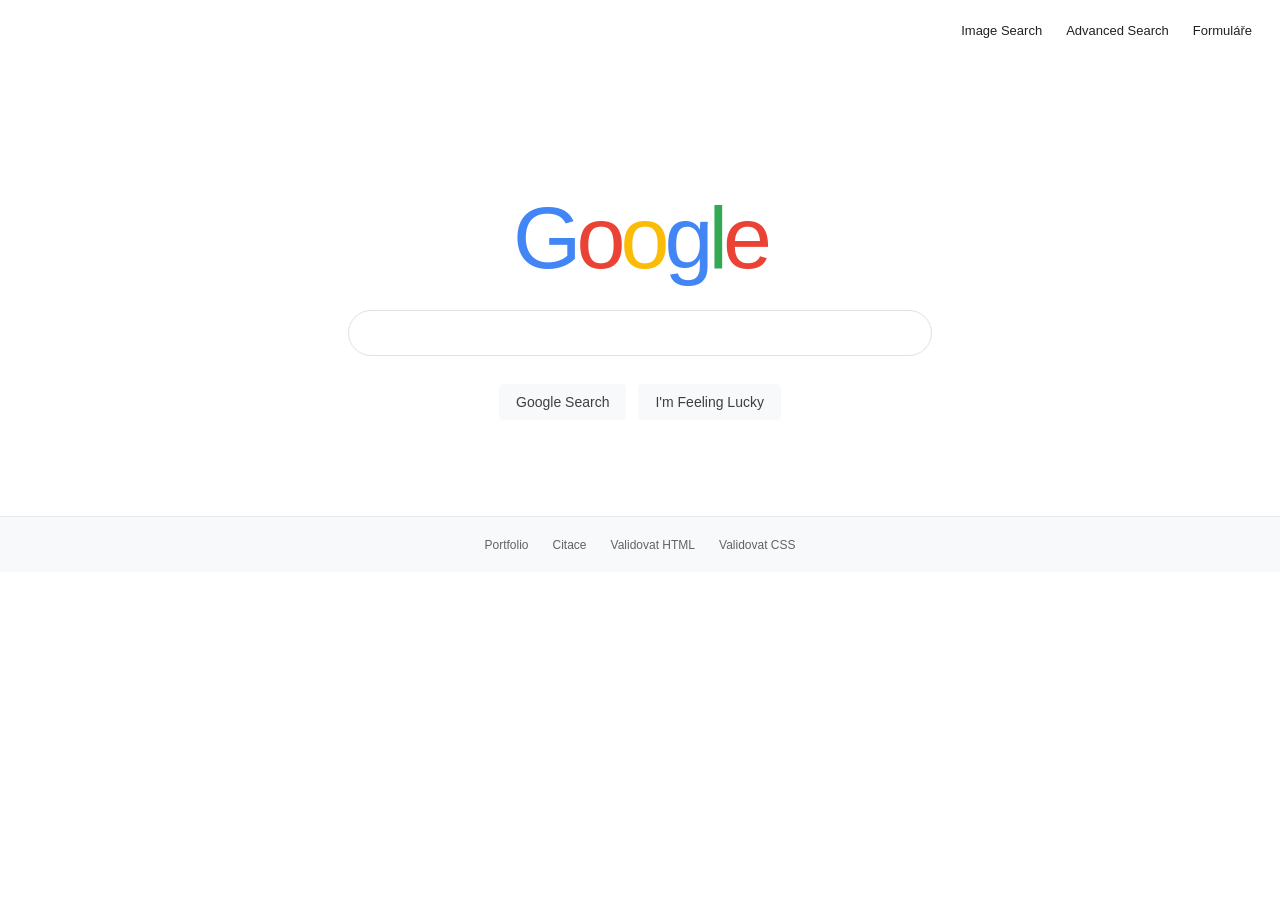
<file: index.html>
<!doctype html>
<html lang="en">
<head>
  <meta charset="utf-8">
  <meta name="viewport" content="width=device-width, initial-scale=1">
  <title>Google Search</title>
  <link rel="stylesheet" href="styles.css">
</head>
<body class="search-page">
  <header class="topbar">
    <nav class="top-links" aria-label="Search options">
      <a href="images.html">Image Search</a>
      <a href="advanced.html">Advanced Search</a>
      <a href="forms.html" lang="cs">Formuláře</a>
    </nav>
  </header>

  <main class="home-content">
    <h1 class="wordmark" aria-label="Google"><span class="blue">G</span><span class="red">o</span><span class="yellow">o</span><span class="blue">g</span><span class="green">l</span><span class="red">e</span></h1>
    <form class="search-form" action="https://www.google.com/search" method="get">
      <label class="visually-hidden" for="search-query">Search</label>
      <input class="search-input" id="search-query" type="search" name="q" autocomplete="off" required>
      <div class="button-row">
        <button class="search-button" type="submit">Google Search</button>
        <button class="search-button" type="submit" name="btnI" value="1">I'm Feeling Lucky</button>
      </div>
    </form>
  </main>

  <footer class="site-footer">
    <a href="https://ricik23.github.io/" target="_blank" rel="noopener noreferrer" lang="cs">Portfolio</a>
    <a href="https://github.com/ricik23/googlesearch/blob/main/citace.md" target="_blank" rel="noopener noreferrer" lang="cs">Citace</a>
    <a href="https://validator.w3.org/nu/?doc=https%3A%2F%2Fricik23.github.io%2Fgooglesearch%2F" target="_blank" rel="noopener noreferrer" lang="cs">Validovat HTML</a>
    <a href="https://jigsaw.w3.org/css-validator/validator?uri=https%3A%2F%2Fricik23.github.io%2Fgooglesearch%2F&amp;profile=css3svg&amp;usermedium=all&amp;warning=1&amp;lang=cs" target="_blank" rel="noopener noreferrer" lang="cs">Validovat CSS</a>
  </footer>
</body>
</html>
</file>
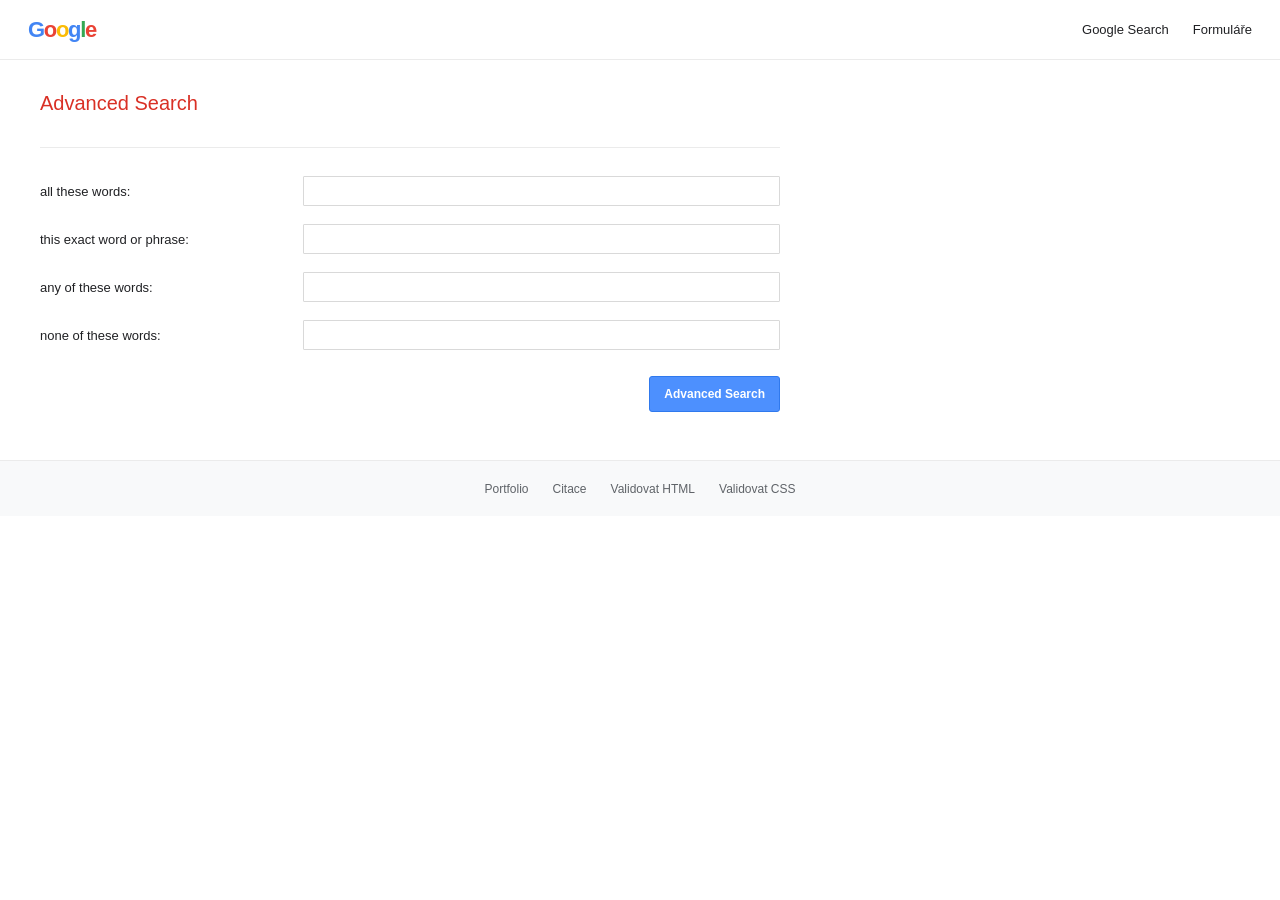
<file: advanced.html>
<!doctype html>
<html lang="en">
<head>
  <meta charset="utf-8">
  <meta name="viewport" content="width=device-width, initial-scale=1">
  <title>Google Advanced Search</title>
  <link rel="stylesheet" href="styles.css">
</head>
<body class="advanced-page">
  <header class="topbar">
    <a class="small-wordmark" href="index.html" aria-label="Google Search"><span class="blue">G</span><span class="red">o</span><span class="yellow">o</span><span class="blue">g</span><span class="green">l</span><span class="red">e</span></a>
    <nav class="top-links" aria-label="Search navigation">
      <a href="index.html">Google Search</a>
      <a href="forms.html" lang="cs">Formuláře</a>
    </nav>
  </header>

  <main>
    <h1 class="advanced-title">Advanced Search</h1>
    <form class="advanced-form" action="https://www.google.com/search" method="get">
      <div class="advanced-row">
        <label for="all-words">all these words:</label>
        <input id="all-words" type="text" name="as_q" autocomplete="off">
      </div>
      <div class="advanced-row">
        <label for="exact-phrase">this exact word or phrase:</label>
        <input id="exact-phrase" type="text" name="as_epq" autocomplete="off">
      </div>
      <div class="advanced-row">
        <label for="any-words">any of these words:</label>
        <input id="any-words" type="text" name="as_oq" autocomplete="off">
      </div>
      <div class="advanced-row">
        <label for="none-words">none of these words:</label>
        <input id="none-words" type="text" name="as_eq" autocomplete="off">
      </div>
      <div class="advanced-actions">
        <button class="advanced-button" type="submit">Advanced Search</button>
      </div>
    </form>
  </main>

  <footer class="site-footer">
    <a href="https://ricik23.github.io/" target="_blank" rel="noopener noreferrer" lang="cs">Portfolio</a>
    <a href="https://github.com/ricik23/googlesearch/blob/main/citace.md" target="_blank" rel="noopener noreferrer" lang="cs">Citace</a>
    <a href="https://validator.w3.org/nu/?doc=https%3A%2F%2Fricik23.github.io%2Fgooglesearch%2Fadvanced.html" target="_blank" rel="noopener noreferrer" lang="cs">Validovat HTML</a>
    <a href="https://jigsaw.w3.org/css-validator/validator?uri=https%3A%2F%2Fricik23.github.io%2Fgooglesearch%2Fadvanced.html&amp;profile=css3svg&amp;usermedium=all&amp;warning=1&amp;lang=cs" target="_blank" rel="noopener noreferrer" lang="cs">Validovat CSS</a>
  </footer>
</body>
</html>
</file>
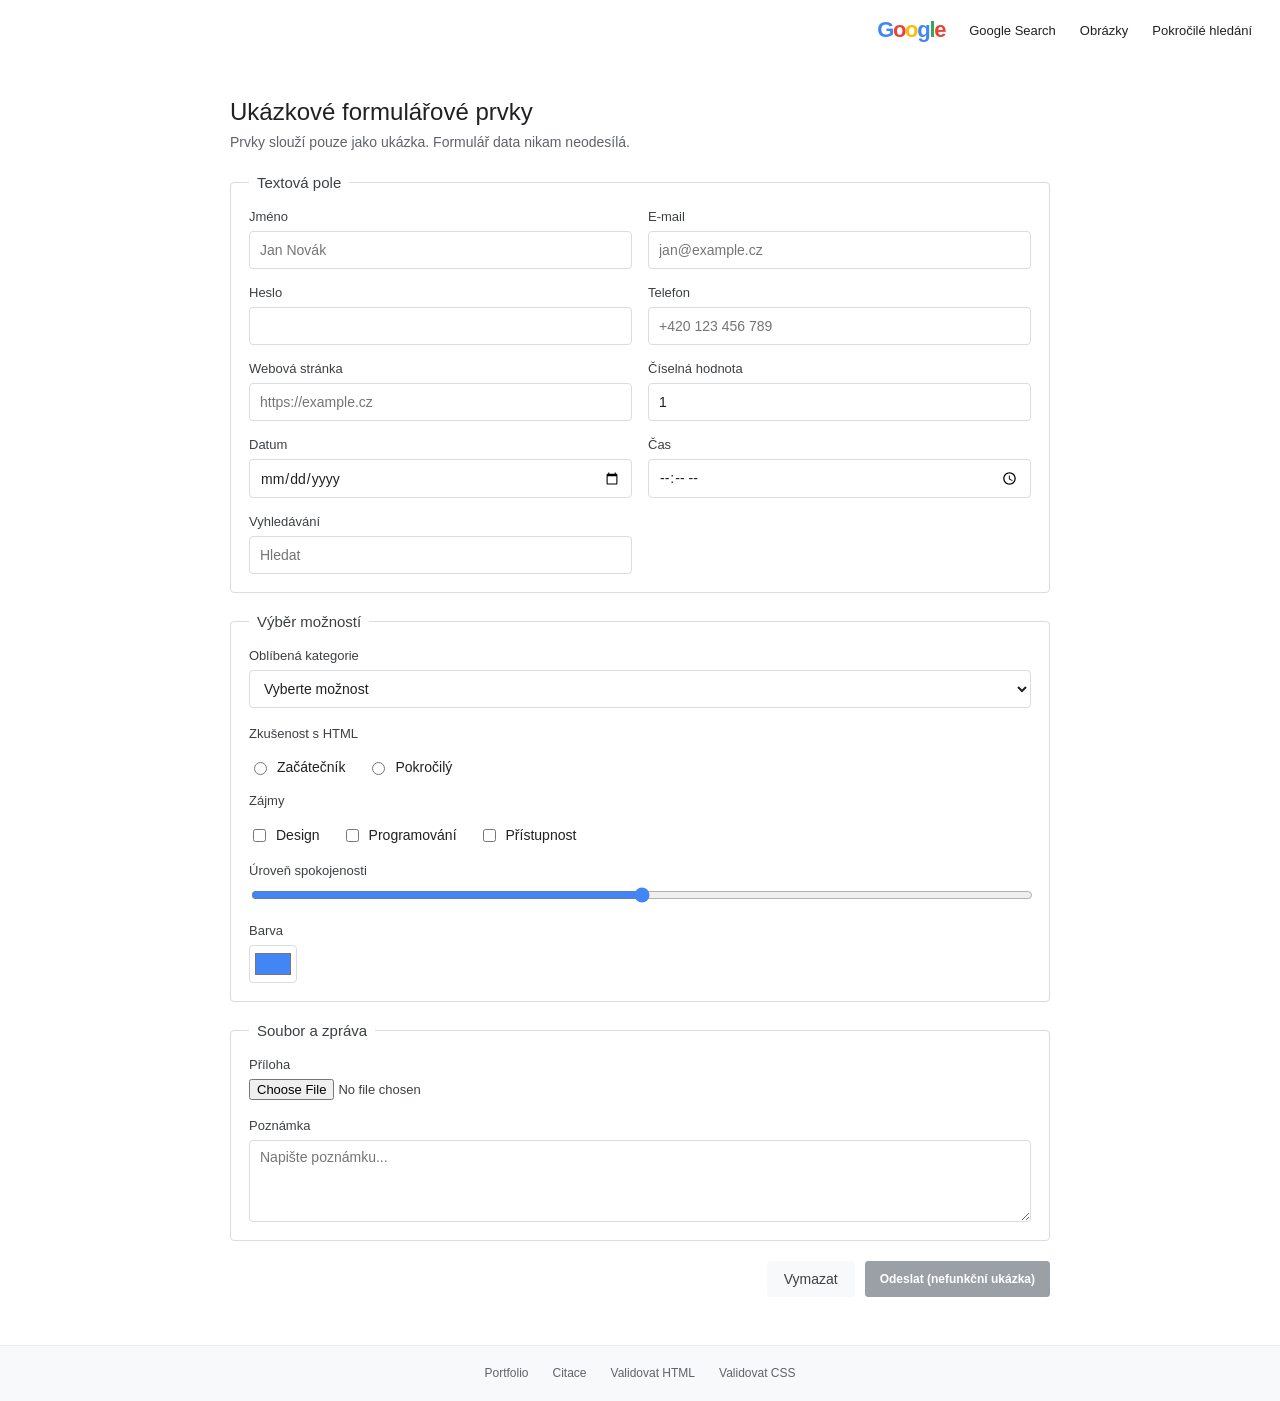
<file: forms.html>
<!doctype html>
<html lang="cs">
<head>
  <meta charset="utf-8">
  <meta name="viewport" content="width=device-width, initial-scale=1">
  <title>Ukázkové formuláře</title>
  <link rel="stylesheet" href="styles.css">
</head>
<body class="forms-page">
  <header class="topbar">
    <a class="small-wordmark" href="index.html" aria-label="Google Search"><span class="blue">G</span><span class="red">o</span><span class="yellow">o</span><span class="blue">g</span><span class="green">l</span><span class="red">e</span></a>
    <nav class="top-links" aria-label="Navigace">
      <a href="index.html">Google Search</a>
      <a href="images.html">Obrázky</a>
      <a href="advanced.html">Pokročilé hledání</a>
    </nav>
  </header>

  <main class="forms-content">
    <h1>Ukázkové formulářové prvky</h1>
    <p class="forms-note">Prvky slouží pouze jako ukázka. Formulář data nikam neodesílá.</p>
    <form class="demo-form">
      <fieldset class="demo-group">
        <legend>Textová pole</legend>
        <div class="demo-grid">
          <label>Jméno<input type="text" name="name" placeholder="Jan Novák"></label>
          <label>E-mail<input type="email" name="email" placeholder="jan@example.cz"></label>
          <label>Heslo<input type="password" name="password" autocomplete="new-password"></label>
          <label>Telefon<input type="tel" name="phone" placeholder="+420 123 456 789"></label>
          <label>Webová stránka<input type="url" name="website" placeholder="https://example.cz"></label>
          <label>Číselná hodnota<input type="number" name="quantity" min="0" max="100" value="1"></label>
          <label>Datum<input type="date" name="date"></label>
          <label>Čas<input type="time" name="time"></label>
          <label>Vyhledávání<input type="search" name="search" placeholder="Hledat"></label>
        </div>
      </fieldset>

      <fieldset class="demo-group">
        <legend>Výběr možností</legend>
        <label class="demo-control">Oblíbená kategorie
          <select name="category">
            <option value="">Vyberte možnost</option>
            <option value="web">Web</option>
            <option value="images">Obrázky</option>
            <option value="news">Zprávy</option>
          </select>
        </label>
        <span class="control-title">Zkušenost s HTML</span>
        <div class="choice-row">
          <label><input type="radio" name="experience" value="beginner"> Začátečník</label>
          <label><input type="radio" name="experience" value="advanced"> Pokročilý</label>
        </div>
        <span class="control-title">Zájmy</span>
        <div class="choice-row">
          <label><input type="checkbox" name="interest" value="design"> Design</label>
          <label><input type="checkbox" name="interest" value="code"> Programování</label>
          <label><input type="checkbox" name="interest" value="accessibility"> Přístupnost</label>
        </div>
        <label class="demo-control">Úroveň spokojenosti
          <input type="range" name="rating" min="0" max="10" value="5">
        </label>
        <label class="demo-control">Barva<input type="color" name="color" value="#4285f4"></label>
      </fieldset>

      <fieldset class="demo-group">
        <legend>Soubor a zpráva</legend>
        <label class="demo-control">Příloha<input type="file" name="attachment"></label>
        <label class="demo-control">Poznámka<textarea name="message" rows="4" placeholder="Napište poznámku..."></textarea></label>
      </fieldset>

      <div class="demo-actions">
        <button type="reset" class="search-button">Vymazat</button>
        <button type="submit" class="advanced-button" disabled>Odeslat (nefunkční ukázka)</button>
      </div>
    </form>
  </main>

  <footer class="site-footer">
    <a href="https://ricik23.github.io/" target="_blank" rel="noopener noreferrer">Portfolio</a>
    <a href="https://github.com/ricik23/googlesearch/blob/main/citace.md" target="_blank" rel="noopener noreferrer">Citace</a>
    <a href="https://validator.w3.org/nu/?doc=https%3A%2F%2Fricik23.github.io%2Fgooglesearch%2Fforms.html" target="_blank" rel="noopener noreferrer">Validovat HTML</a>
    <a href="https://jigsaw.w3.org/css-validator/validator?uri=https%3A%2F%2Fricik23.github.io%2Fgooglesearch%2Fforms.html&amp;profile=css3svg&amp;usermedium=all&amp;warning=1&amp;lang=cs" target="_blank" rel="noopener noreferrer">Validovat CSS</a>
  </footer>
</body>
</html>
</file>
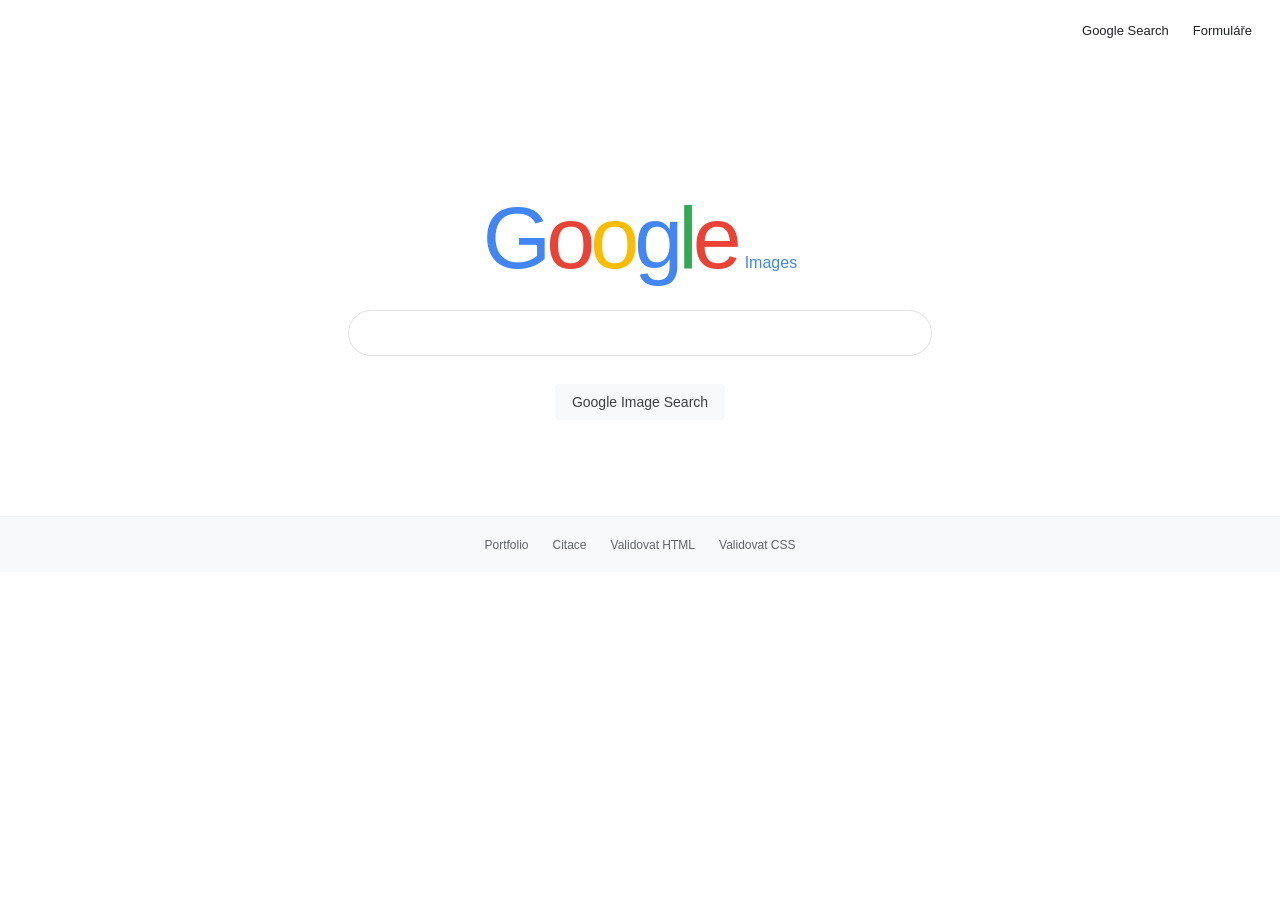
<file: images.html>
<!doctype html>
<html lang="en">
<head>
  <meta charset="utf-8">
  <meta name="viewport" content="width=device-width, initial-scale=1">
  <title>Google Image Search</title>
  <link rel="stylesheet" href="styles.css">
</head>
<body class="search-page image-page">
  <header class="topbar">
    <nav class="top-links" aria-label="Search navigation">
      <a href="index.html">Google Search</a>
      <a href="forms.html" lang="cs">Formuláře</a>
    </nav>
  </header>

  <main class="home-content">
    <h1 class="wordmark" aria-label="Google Images"><span class="blue">G</span><span class="red">o</span><span class="yellow">o</span><span class="blue">g</span><span class="green">l</span><span class="red">e</span><span class="image-label">Images</span></h1>
    <form class="search-form" action="https://www.google.com/search" method="get">
      <label class="visually-hidden" for="image-query">Search images</label>
      <input type="hidden" name="tbm" value="isch">
      <input class="search-input" id="image-query" type="search" name="q" autocomplete="off" required>
      <div class="button-row">
        <button class="search-button" type="submit">Google Image Search</button>
      </div>
    </form>
  </main>

  <footer class="site-footer">
    <a href="https://ricik23.github.io/" target="_blank" rel="noopener noreferrer" lang="cs">Portfolio</a>
    <a href="https://github.com/ricik23/googlesearch/blob/main/citace.md" target="_blank" rel="noopener noreferrer" lang="cs">Citace</a>
    <a href="https://validator.w3.org/nu/?doc=https%3A%2F%2Fricik23.github.io%2Fgooglesearch%2Fimages.html" target="_blank" rel="noopener noreferrer" lang="cs">Validovat HTML</a>
    <a href="https://jigsaw.w3.org/css-validator/validator?uri=https%3A%2F%2Fricik23.github.io%2Fgooglesearch%2Fimages.html&amp;profile=css3svg&amp;usermedium=all&amp;warning=1&amp;lang=cs" target="_blank" rel="noopener noreferrer" lang="cs">Validovat CSS</a>
  </footer>
</body>
</html>
</file>
<file: styles.css>
:root {
  font-family: Arial, Helvetica, sans-serif;
  color: #202124;
  background: #fff;
  font-synthesis: none;
}

* {
  box-sizing: border-box;
}

body {
  min-width: 320px;
  min-height: 100vh;
  margin: 0;
}

a {
  color: inherit;
  text-decoration: none;
}

a:hover {
  text-decoration: underline;
}

.topbar {
  display: flex;
  min-height: 60px;
  align-items: center;
  justify-content: flex-end;
  gap: 24px;
  padding: 0 28px;
}

.top-links {
  display: flex;
  align-items: center;
  gap: 24px;
  font-size: 13px;
}

.home-content {
  display: flex;
  flex-direction: column;
  align-items: center;
  padding: 134px 24px 48px;
}

.wordmark {
  display: flex;
  align-items: baseline;
  margin: 0 0 28px;
  font-family: Arial, Helvetica, sans-serif;
  font-size: 88px;
  font-weight: 500;
  letter-spacing: -5px;
  line-height: 1;
}

.blue { color: #4285f4; }
.red { color: #ea4335; }
.yellow { color: #fbbc05; }
.green { color: #34a853; }

.image-label {
  margin-left: 8px;
  color: #4285f4;
  font-size: 16px;
  font-weight: 400;
  letter-spacing: 0;
}

.search-form {
  width: 100%;
  max-width: 584px;
}

.search-input {
  display: block;
  width: 100%;
  height: 46px;
  padding: 0 20px;
  border: 1px solid #dfe1e5;
  border-radius: 24px;
  background: #fff;
  color: #202124;
  font: inherit;
  font-size: 16px;
  outline: none;
}

.search-input:hover,
.search-input:focus {
  border-color: transparent;
  box-shadow: 0 1px 6px rgba(32, 33, 36, 0.28);
}

.button-row {
  display: flex;
  justify-content: center;
  flex-wrap: wrap;
  gap: 12px;
  margin-top: 28px;
}

.search-button {
  min-height: 36px;
  padding: 0 16px;
  border: 1px solid #f8f9fa;
  border-radius: 4px;
  background: #f8f9fa;
  color: #3c4043;
  font: inherit;
  font-size: 14px;
  cursor: pointer;
}

.search-button:hover,
.search-button:focus-visible {
  border-color: #dadce0;
  box-shadow: 0 1px 1px rgba(0, 0, 0, 0.1);
}

.advanced-page .topbar {
  justify-content: space-between;
  border-bottom: 1px solid #ebebeb;
}

.small-wordmark {
  font-size: 22px;
  font-weight: 600;
  letter-spacing: -1.3px;
}

.advanced-title {
  margin: 32px 40px;
  color: #d93025;
  font-size: 20px;
  font-weight: 400;
}

.advanced-form {
  width: calc(100% - 80px);
  max-width: 740px;
  margin: 0 40px;
  padding-top: 10px;
  border-top: 1px solid #ebebeb;
}

.advanced-row {
  display: grid;
  grid-template-columns: minmax(180px, 1fr) minmax(240px, 2fr);
  align-items: center;
  gap: 24px;
  margin: 18px 0;
}

.advanced-row label {
  font-size: 13px;
}

.advanced-row input {
  width: 100%;
  height: 30px;
  padding: 4px 8px;
  border: 1px solid #d9d9d9;
  border-radius: 1px;
  font: inherit;
  font-size: 13px;
}

.advanced-row input:focus {
  border-color: #4d90fe;
  outline: 1px solid #4d90fe;
}

.advanced-actions {
  display: flex;
  justify-content: flex-end;
  margin-top: 26px;
  padding-left: calc(33.333% + 8px);
}

.advanced-button {
  min-height: 36px;
  padding: 0 14px;
  border: 1px solid #3079ed;
  border-radius: 3px;
  background: #4d90fe;
  color: #fff;
  font: inherit;
  font-size: 12px;
  font-weight: 600;
  cursor: pointer;
}

.advanced-button:hover,
.advanced-button:focus-visible {
  border-color: #2f5bb7;
  background: #357ae8;
}

.site-footer {
  display: flex;
  min-height: 56px;
  align-items: center;
  justify-content: center;
  flex-wrap: wrap;
  gap: 10px 24px;
  margin-top: 48px;
  padding: 12px 20px;
  border-top: 1px solid #ebebeb;
  background: #f8f9fa;
  color: #5f6368;
  font-size: 12px;
}

.forms-content {
  width: calc(100% - 40px);
  max-width: 820px;
  margin: 38px auto 0;
}

.forms-content h1 {
  margin: 0 0 8px;
  font-size: 24px;
  font-weight: 400;
}

.forms-note {
  margin: 0 0 24px;
  color: #5f6368;
  font-size: 14px;
}

.demo-group {
  display: grid;
  gap: 18px;
  margin: 0 0 20px;
  padding: 18px;
  border: 1px solid #dadce0;
  border-radius: 4px;
}

.demo-group legend {
  padding: 0 8px;
  color: #3c4043;
  font-size: 15px;
}

.demo-grid {
  display: grid;
  grid-template-columns: repeat(2, minmax(0, 1fr));
  gap: 16px;
}

.demo-grid label,
.demo-control {
  display: grid;
  gap: 7px;
  color: #3c4043;
  font-size: 13px;
}

.demo-grid input,
.demo-control input:not([type="range"]):not([type="color"]):not([type="file"]),
.demo-control select,
.demo-control textarea,
.demo-group > label > select,
.demo-group > label > textarea {
  width: 100%;
  min-height: 38px;
  padding: 8px 10px;
  border: 1px solid #dadce0;
  border-radius: 4px;
  background: #fff;
  color: #202124;
  font: inherit;
  font-size: 14px;
}

.demo-control input[type="range"] {
  width: 100%;
  accent-color: #4285f4;
}

.demo-control input[type="color"] {
  width: 48px;
  height: 38px;
  padding: 3px;
  border: 1px solid #dadce0;
  border-radius: 4px;
  background: #fff;
}

.demo-control input[type="file"] {
  font: inherit;
  font-size: 13px;
}

.control-title {
  color: #3c4043;
  font-size: 13px;
}

.choice-row {
  display: flex;
  flex-wrap: wrap;
  gap: 12px 22px;
  font-size: 14px;
}

.choice-row label {
  display: inline-flex;
  align-items: center;
  gap: 7px;
}

.choice-row input {
  accent-color: #4285f4;
}

.demo-actions {
  display: flex;
  justify-content: flex-end;
  flex-wrap: wrap;
  gap: 10px;
}

.advanced-button:disabled {
  border-color: #9aa0a6;
  background: #9aa0a6;
  cursor: not-allowed;
}

.visually-hidden {
  position: absolute;
  width: 1px;
  height: 1px;
  overflow: hidden;
  clip: rect(0, 0, 0, 0);
  white-space: nowrap;
  clip-path: inset(50%);
}

@media (max-width: 600px) {
  .topbar {
    min-height: 56px;
    padding: 0 18px;
  }

  .top-links {
    gap: 16px;
  }

  .home-content {
    padding-top: 112px;
  }

  .wordmark {
    font-size: 72px;
  }

  .advanced-title {
    margin: 26px 20px;
  }

  .advanced-form {
    width: calc(100% - 40px);
    margin: 0 20px;
  }

  .advanced-row {
    grid-template-columns: 1fr;
    gap: 8px;
    margin: 20px 0;
  }

  .advanced-actions {
    padding-left: 0;
  }

  .site-footer {
    justify-content: flex-start;
    gap: 14px 18px;
  }

  .demo-grid {
    grid-template-columns: 1fr;
  }

  .demo-group {
    padding: 14px;
  }
}
</file>
